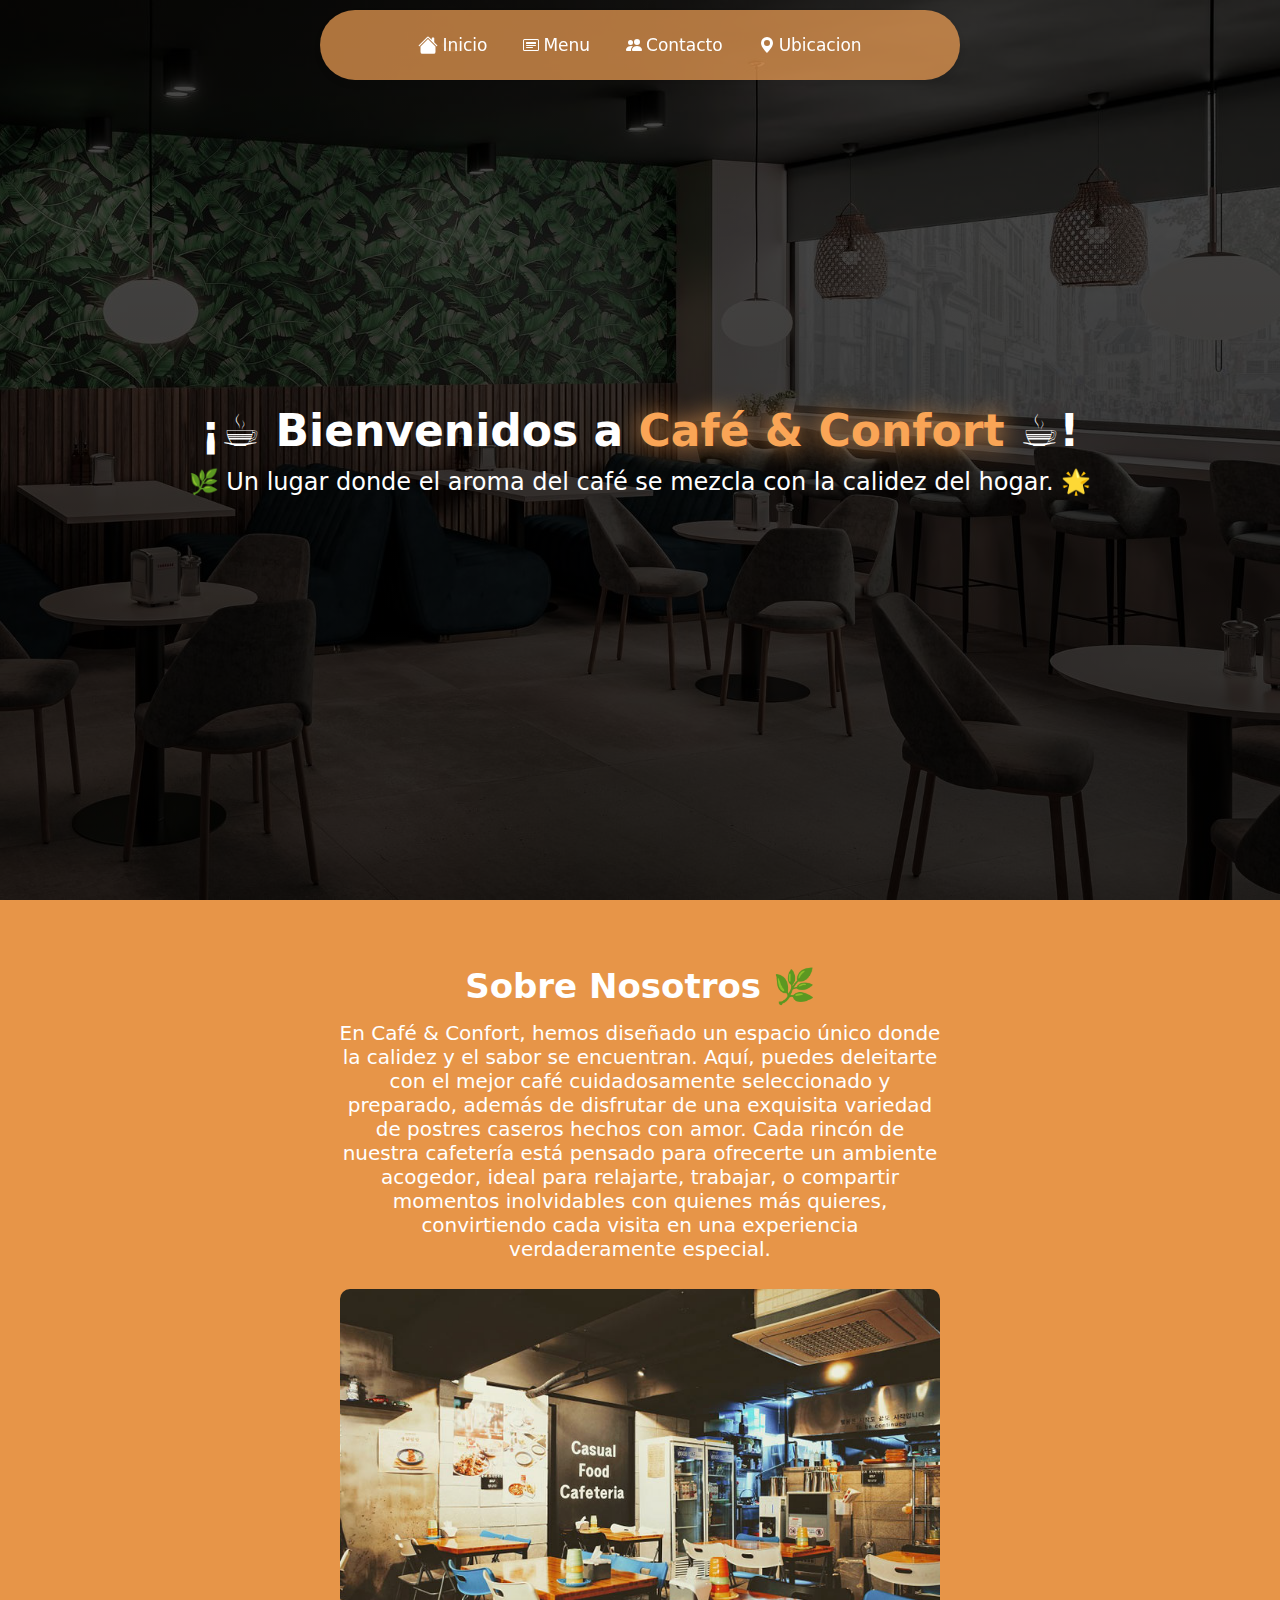
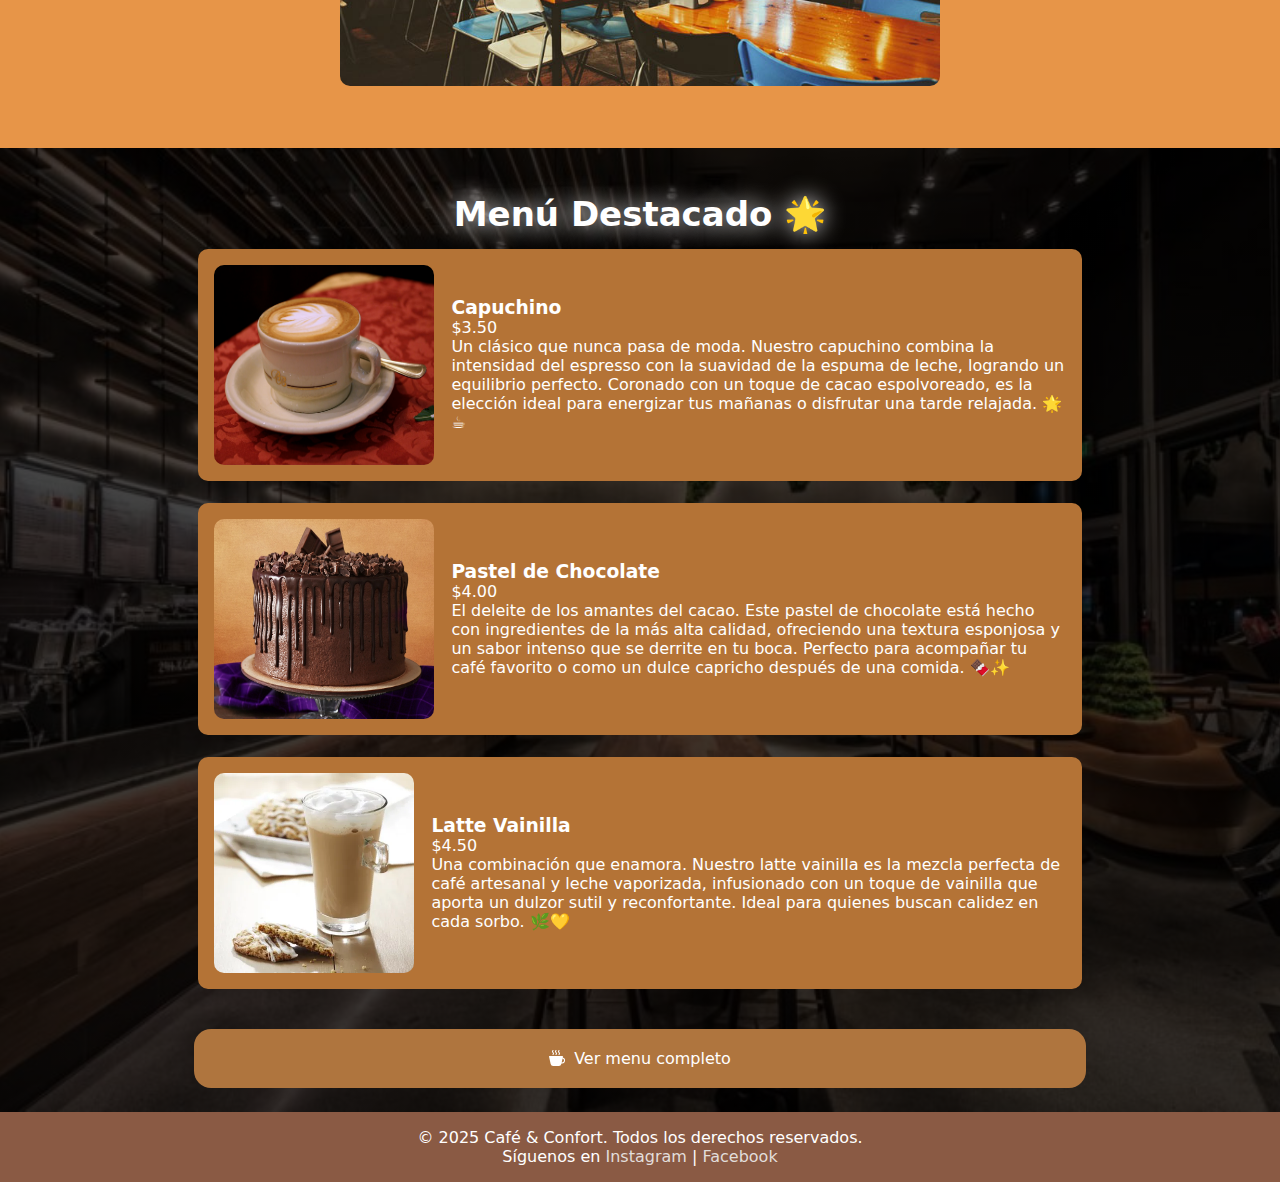
<file: index.html>
<!DOCTYPE html>
<html lang="es">
<head>
    <meta charset="UTF-8">
    <meta name="viewport" content="width=device-width, initial-scale=1.0">
    <title>Café & confort</title>
    <link rel="stylesheet" href="./css/main.css">
</head>
<body>
    <div class="navbar">
        <ul>
        <li><a href="index.html">
                <svg xmlns="http://www.w3.org/2000/svg" width="20" height="20" fill="currentColor" class="bi bi-house-fill" viewBox="0 0 16 16"> <path d="M8.707 1.5a1 1 0 0 0-1.414 0L.646 8.146a.5.5 0 0 0 .708.708L8 2.207l6.646 6.647a.5.5 0 0 0 .708-.708L13 5.793V2.5a.5.5 0 0 0-.5-.5h-1a.5.5 0 0 0-.5.5v1.293z"/> <path d="m8 3.293 6 6V13.5a1.5 1.5 0 0 1-1.5 1.5h-9A1.5 1.5 0 0 1 2 13.5V9.293z"/> </svg>
                Inicio</a></li>
            <li><a href="menu.html">
                <svg xmlns="http://www.w3.org/2000/svg" width="16" height="16" fill="currentColor" class="bi bi-card-heading" viewBox="0 0 16 16"> <path d="M14.5 3a.5.5 0 0 1 .5.5v9a.5.5 0 0 1-.5.5h-13a.5.5 0 0 1-.5-.5v-9a.5.5 0 0 1 .5-.5zm-13-1A1.5 1.5 0 0 0 0 3.5v9A1.5 1.5 0 0 0 1.5 14h13a1.5 1.5 0 0 0 1.5-1.5v-9A1.5 1.5 0 0 0 14.5 2z"/> <path d="M3 8.5a.5.5 0 0 1 .5-.5h9a.5.5 0 0 1 0 1h-9a.5.5 0 0 1-.5-.5m0 2a.5.5 0 0 1 .5-.5h6a.5.5 0 0 1 0 1h-6a.5.5 0 0 1-.5-.5m0-5a.5.5 0 0 1 .5-.5h9a.5.5 0 0 1 .5.5v1a.5.5 0 0 1-.5.5h-9a.5.5 0 0 1-.5-.5z"/> </svg>
                Menu</a></li>
            <li><a href="contacto.html">
                <svg xmlns="http://www.w3.org/2000/svg" width="16" height="16" fill="currentColor" class="bi bi-people-fill" viewBox="0 0 16 16"> <path d="M7 14s-1 0-1-1 1-4 5-4 5 3 5 4-1 1-1 1zm4-6a3 3 0 1 0 0-6 3 3 0 0 0 0 6m-5.784 6A2.24 2.24 0 0 1 5 13c0-1.355.68-2.75 1.936-3.72A6.3 6.3 0 0 0 5 9c-4 0-5 3-5 4s1 1 1 1zM4.5 8a2.5 2.5 0 1 0 0-5 2.5 2.5 0 0 0 0 5"/> </svg>
                Contacto</a></li>
            <li><a href="ubicacion.html">
                <svg xmlns="http://www.w3.org/2000/svg" width="16" height="16" fill="currentColor" class="bi bi-geo-alt-fill" viewBox="0 0 16 16"> <path d="M8 16s6-5.686 6-10A6 6 0 0 0 2 6c0 4.314 6 10 6 10m0-7a3 3 0 1 1 0-6 3 3 0 0 1 0 6"/> </svg>
                Ubicacion</a></li>
        </ul>
    </div>
    <div class="contenedor">
        <div class="Inicio">
            <h1>¡☕ Bienvenidos a <span class="titulo">Café & Confort</span> ☕!</h1>
            <p>🌿 Un lugar donde el aroma del café se mezcla con la calidez del hogar. 🌟</p>
        </div>
        <section id="about" class="about">
            <h2>Sobre Nosotros 🌿</h2>
            <p>En Café & Confort, hemos diseñado un espacio único donde la calidez y el sabor se encuentran. Aquí, puedes deleitarte con el mejor café cuidadosamente seleccionado y preparado, además de disfrutar de una exquisita variedad de postres caseros hechos con amor. Cada rincón de nuestra cafetería está pensado para ofrecerte un ambiente acogedor, ideal para relajarte, trabajar, o compartir momentos inolvidables con quienes más quieres, convirtiendo cada visita en una experiencia verdaderamente especial.</p>
            <img src="/img/fondo3.jpeg" alt="Interior de la cafetería">
        </section>
    
        <section id="menu" class="menu">
            <h2>Menú Destacado 🌟</h2>
            <div class="menu-items">
                <div class="menu-item">
                    <img src="/img/menu/capu.jpg" alt="Café">
                        <span>
                            <h3>Capuchino</h3>
                            <p>$3.50</p>
                            <p>Un clásico que nunca pasa de moda. Nuestro capuchino combina la intensidad del espresso con la suavidad de la espuma de leche, logrando un equilibrio perfecto. Coronado con un toque de cacao espolvoreado, es la elección ideal para energizar tus mañanas o disfrutar una tarde relajada. 🌟☕</p>
                            
                        </span>
                </div>
                <div class="menu-item">
                    <img src="/img/menu/pastel1.jpg" alt="Pastel">
                    <span>
                        <h3>Pastel de Chocolate</h3>
                        <p>$4.00</p>
                        <p>El deleite de los amantes del cacao. Este pastel de chocolate está hecho con ingredientes de la más alta calidad, ofreciendo una textura esponjosa y un sabor intenso que se derrite en tu boca. Perfecto para acompañar tu café favorito o como un dulce capricho después de una comida. 🍫✨</p>
                        
                    </span>
                </div>
                <div class="menu-item">
                    <img src="/img/menu/late.webp" alt="Latte">
                    <span>
                        <h3>Latte Vainilla</h3>
                        <p>$4.50</p>
                        <p>                        Una combinación que enamora. Nuestro latte vainilla es la mezcla perfecta de café artesanal y leche vaporizada, infusionado con un toque de vainilla que aporta un dulzor sutil y reconfortante. Ideal para quienes buscan calidez en cada sorbo. 🌿💛
                        </p>
                    </span>
                </div>
            </div>
            <a href="/page/menu.html">
                <svg xmlns="http://www.w3.org/2000/svg" width="16" height="16" fill="currentColor" class="bi bi-cup-hot-fill" viewBox="0 0 16 16"> <path fill-rule="evenodd" d="M.5 6a.5.5 0 0 0-.488.608l1.652 7.434A2.5 2.5 0 0 0 4.104 16h5.792a2.5 2.5 0 0 0 2.44-1.958l.131-.59a3 3 0 0 0 1.3-5.854l.221-.99A.5.5 0 0 0 13.5 6zM13 12.5a2 2 0 0 1-.316-.025l.867-3.898A2.001 2.001 0 0 1 13 12.5"/> <path d="m4.4.8-.003.004-.014.019a4 4 0 0 0-.204.31 2 2 0 0 0-.141.267c-.026.06-.034.092-.037.103v.004a.6.6 0 0 0 .091.248c.075.133.178.272.308.445l.01.012c.118.158.26.347.37.543.112.2.22.455.22.745 0 .188-.065.368-.119.494a3 3 0 0 1-.202.388 5 5 0 0 1-.253.382l-.018.025-.005.008-.002.002A.5.5 0 0 1 3.6 4.2l.003-.004.014-.019a4 4 0 0 0 .204-.31 2 2 0 0 0 .141-.267c.026-.06.034-.092.037-.103a.6.6 0 0 0-.09-.252A4 4 0 0 0 3.6 2.8l-.01-.012a5 5 0 0 1-.37-.543A1.53 1.53 0 0 1 3 1.5c0-.188.065-.368.119-.494.059-.138.134-.274.202-.388a6 6 0 0 1 .253-.382l.025-.035A.5.5 0 0 1 4.4.8m3 0-.003.004-.014.019a4 4 0 0 0-.204.31 2 2 0 0 0-.141.267c-.026.06-.034.092-.037.103v.004a.6.6 0 0 0 .091.248c.075.133.178.272.308.445l.01.012c.118.158.26.347.37.543.112.2.22.455.22.745 0 .188-.065.368-.119.494a3 3 0 0 1-.202.388 5 5 0 0 1-.253.382l-.018.025-.005.008-.002.002A.5.5 0 0 1 6.6 4.2l.003-.004.014-.019a4 4 0 0 0 .204-.31 2 2 0 0 0 .141-.267c.026-.06.034-.092.037-.103a.6.6 0 0 0-.09-.252A4 4 0 0 0 6.6 2.8l-.01-.012a5 5 0 0 1-.37-.543A1.53 1.53 0 0 1 6 1.5c0-.188.065-.368.119-.494.059-.138.134-.274.202-.388a6 6 0 0 1 .253-.382l.025-.035A.5.5 0 0 1 7.4.8m3 0-.003.004-.014.019a4 4 0 0 0-.204.31 2 2 0 0 0-.141.267c-.026.06-.034.092-.037.103v.004a.6.6 0 0 0 .091.248c.075.133.178.272.308.445l.01.012c.118.158.26.347.37.543.112.2.22.455.22.745 0 .188-.065.368-.119.494a3 3 0 0 1-.202.388 5 5 0 0 1-.252.382l-.019.025-.005.008-.002.002A.5.5 0 0 1 9.6 4.2l.003-.004.014-.019a4 4 0 0 0 .204-.31 2 2 0 0 0 .141-.267c.026-.06.034-.092.037-.103a.6.6 0 0 0-.09-.252A4 4 0 0 0 9.6 2.8l-.01-.012a5 5 0 0 1-.37-.543A1.53 1.53 0 0 1 9 1.5c0-.188.065-.368.119-.494.059-.138.134-.274.202-.388a6 6 0 0 1 .253-.382l.025-.035A.5.5 0 0 1 10.4.8"/> </svg>
                Ver menu completo</a>
        </section>

    </div>
        
    <footer class="footer">
        <p>&copy; 2025 Café & Confort. Todos los derechos reservados.</p>
        <p>Síguenos en <a href="#">Instagram</a> | <a href="#">Facebook</a></p>
    </footer>
</body>
</html>
</file>
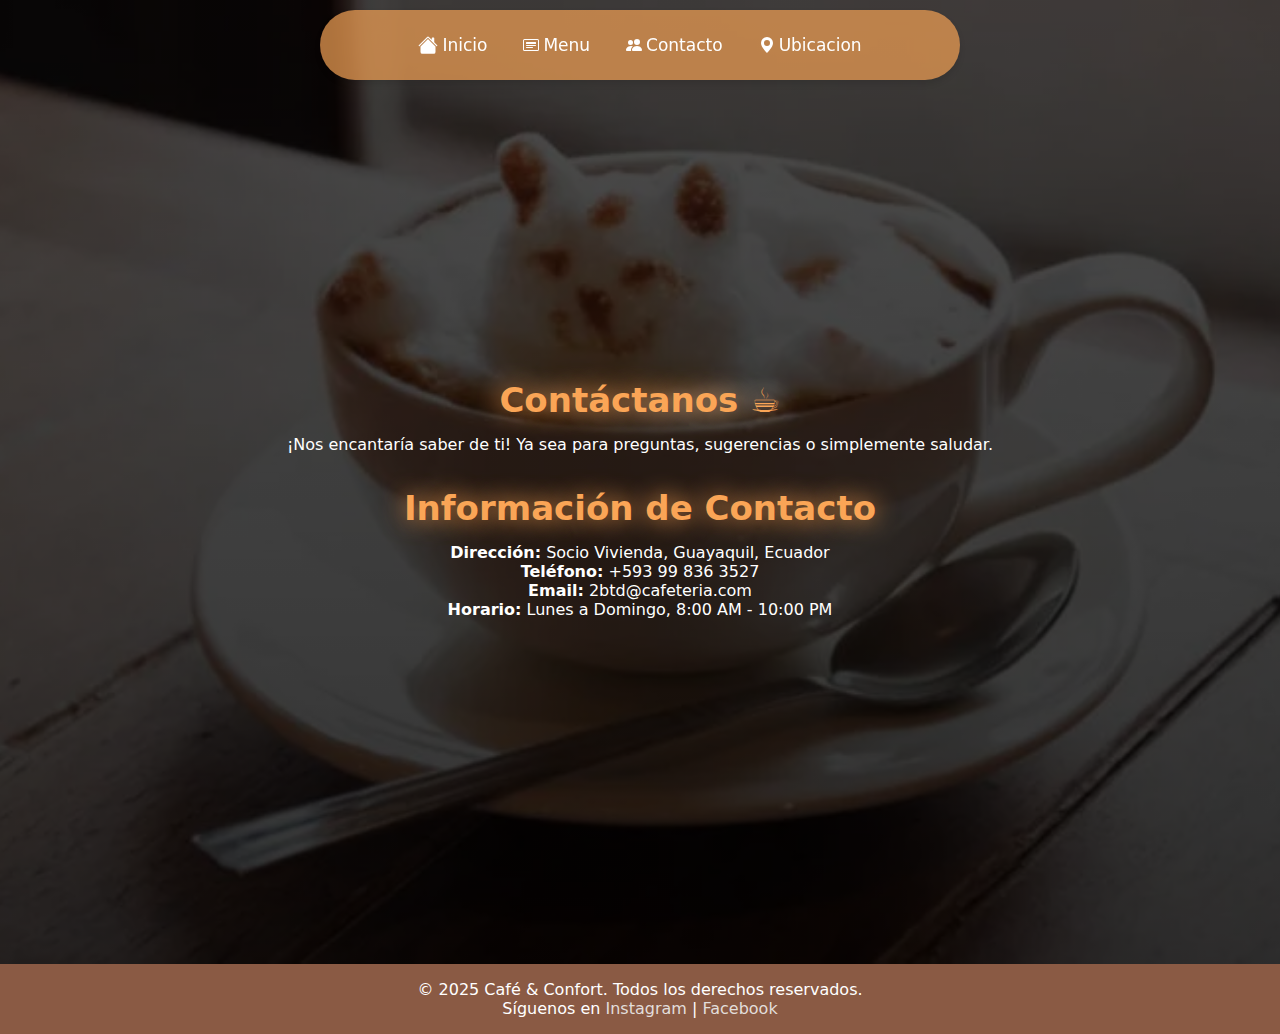
<file: contacto.html>
<!DOCTYPE html>
<html lang="es">
<head>
    <meta charset="UTF-8">
    <meta name="viewport" content="width=device-width, initial-scale=1.0">
    <title>Café & confort</title>
    <link rel="stylesheet" href="css/main.css">
</head>
<body>
    <div class="navbar">
        <ul>
        <li><a href="index.html">
                <svg xmlns="http://www.w3.org/2000/svg" width="20" height="20" fill="currentColor" class="bi bi-house-fill" viewBox="0 0 16 16"> <path d="M8.707 1.5a1 1 0 0 0-1.414 0L.646 8.146a.5.5 0 0 0 .708.708L8 2.207l6.646 6.647a.5.5 0 0 0 .708-.708L13 5.793V2.5a.5.5 0 0 0-.5-.5h-1a.5.5 0 0 0-.5.5v1.293z"/> <path d="m8 3.293 6 6V13.5a1.5 1.5 0 0 1-1.5 1.5h-9A1.5 1.5 0 0 1 2 13.5V9.293z"/> </svg>
                Inicio</a></li>
            <li><a href="menu.html">
                <svg xmlns="http://www.w3.org/2000/svg" width="16" height="16" fill="currentColor" class="bi bi-card-heading" viewBox="0 0 16 16"> <path d="M14.5 3a.5.5 0 0 1 .5.5v9a.5.5 0 0 1-.5.5h-13a.5.5 0 0 1-.5-.5v-9a.5.5 0 0 1 .5-.5zm-13-1A1.5 1.5 0 0 0 0 3.5v9A1.5 1.5 0 0 0 1.5 14h13a1.5 1.5 0 0 0 1.5-1.5v-9A1.5 1.5 0 0 0 14.5 2z"/> <path d="M3 8.5a.5.5 0 0 1 .5-.5h9a.5.5 0 0 1 0 1h-9a.5.5 0 0 1-.5-.5m0 2a.5.5 0 0 1 .5-.5h6a.5.5 0 0 1 0 1h-6a.5.5 0 0 1-.5-.5m0-5a.5.5 0 0 1 .5-.5h9a.5.5 0 0 1 .5.5v1a.5.5 0 0 1-.5.5h-9a.5.5 0 0 1-.5-.5z"/> </svg>
                Menu</a></li>
            <li><a href="contacto.html">
                <svg xmlns="http://www.w3.org/2000/svg" width="16" height="16" fill="currentColor" class="bi bi-people-fill" viewBox="0 0 16 16"> <path d="M7 14s-1 0-1-1 1-4 5-4 5 3 5 4-1 1-1 1zm4-6a3 3 0 1 0 0-6 3 3 0 0 0 0 6m-5.784 6A2.24 2.24 0 0 1 5 13c0-1.355.68-2.75 1.936-3.72A6.3 6.3 0 0 0 5 9c-4 0-5 3-5 4s1 1 1 1zM4.5 8a2.5 2.5 0 1 0 0-5 2.5 2.5 0 0 0 0 5"/> </svg>
                Contacto</a></li>
            <li><a href="ubicacion.html">
                <svg xmlns="http://www.w3.org/2000/svg" width="16" height="16" fill="currentColor" class="bi bi-geo-alt-fill" viewBox="0 0 16 16"> <path d="M8 16s6-5.686 6-10A6 6 0 0 0 2 6c0 4.314 6 10 6 10m0-7a3 3 0 1 1 0-6 3 3 0 0 1 0 6"/> </svg>
                Ubicacion</a></li>
        </ul>
    </div>

    <div class="contenedor">
        <section id="menu" class="menu menu5">
            <h2>Contáctanos ☕</h2>
            <p>¡Nos encantaría saber de ti! Ya sea para preguntas, sugerencias o simplemente saludar.</p>
            <h2>Información de Contacto</h2>
            <p><strong>Dirección:</strong> Socio Vivienda, Guayaquil, Ecuador</p>
            <p><strong>Teléfono:</strong> +593 99 836 3527</p>
            <p><strong>Email:</strong> 2btd@cafeteria.com</p>
            <p><strong>Horario:</strong> Lunes a Domingo, 8:00 AM - 10:00 PM</p>
        </section>

    </div>
    <footer class="footer">
        <p>&copy; 2025 Café & Confort. Todos los derechos reservados.</p>
        <p>Síguenos en <a href="#">Instagram</a> | <a href="#">Facebook</a></p>
    </footer>
</body>
</html>
</file>
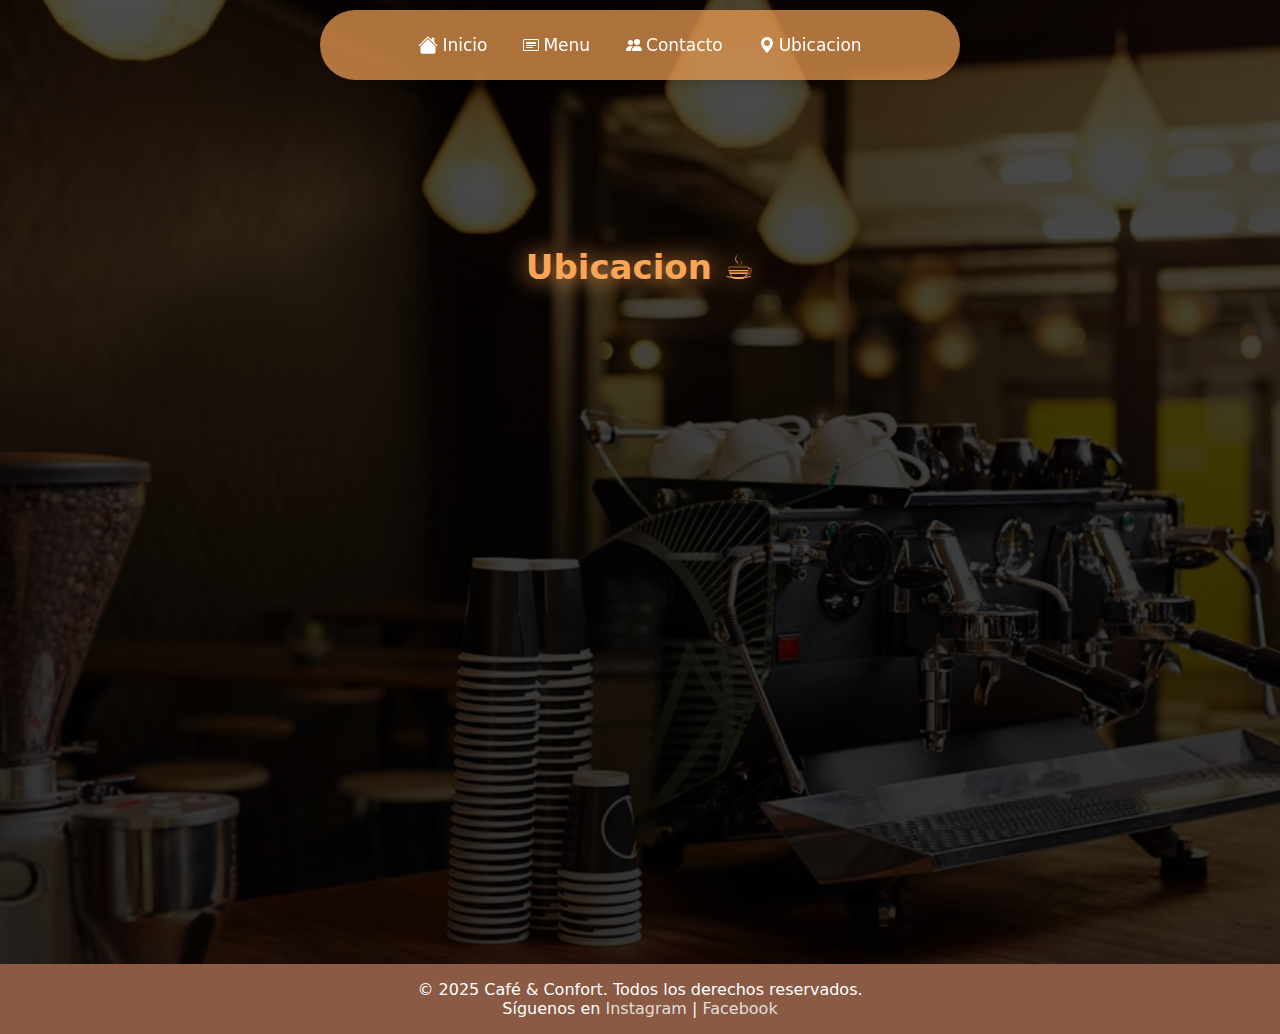
<file: ubicacion.html>
<!DOCTYPE html>
<html lang="es">
<head>
    <meta charset="UTF-8">
    <meta name="viewport" content="width=device-width, initial-scale=1.0">
    <title>Café & confort</title>
    <link rel="stylesheet" href="./css/main.css">
</head>
<body>
    <div class="navbar">
        <ul>
        <li><a href="index.html">
                <svg xmlns="http://www.w3.org/2000/svg" width="20" height="20" fill="currentColor" class="bi bi-house-fill" viewBox="0 0 16 16"> <path d="M8.707 1.5a1 1 0 0 0-1.414 0L.646 8.146a.5.5 0 0 0 .708.708L8 2.207l6.646 6.647a.5.5 0 0 0 .708-.708L13 5.793V2.5a.5.5 0 0 0-.5-.5h-1a.5.5 0 0 0-.5.5v1.293z"/> <path d="m8 3.293 6 6V13.5a1.5 1.5 0 0 1-1.5 1.5h-9A1.5 1.5 0 0 1 2 13.5V9.293z"/> </svg>
                Inicio</a></li>
            <li><a href="menu.html">
                <svg xmlns="http://www.w3.org/2000/svg" width="16" height="16" fill="currentColor" class="bi bi-card-heading" viewBox="0 0 16 16"> <path d="M14.5 3a.5.5 0 0 1 .5.5v9a.5.5 0 0 1-.5.5h-13a.5.5 0 0 1-.5-.5v-9a.5.5 0 0 1 .5-.5zm-13-1A1.5 1.5 0 0 0 0 3.5v9A1.5 1.5 0 0 0 1.5 14h13a1.5 1.5 0 0 0 1.5-1.5v-9A1.5 1.5 0 0 0 14.5 2z"/> <path d="M3 8.5a.5.5 0 0 1 .5-.5h9a.5.5 0 0 1 0 1h-9a.5.5 0 0 1-.5-.5m0 2a.5.5 0 0 1 .5-.5h6a.5.5 0 0 1 0 1h-6a.5.5 0 0 1-.5-.5m0-5a.5.5 0 0 1 .5-.5h9a.5.5 0 0 1 .5.5v1a.5.5 0 0 1-.5.5h-9a.5.5 0 0 1-.5-.5z"/> </svg>
                Menu</a></li>
            <li><a href="contacto.html">
                <svg xmlns="http://www.w3.org/2000/svg" width="16" height="16" fill="currentColor" class="bi bi-people-fill" viewBox="0 0 16 16"> <path d="M7 14s-1 0-1-1 1-4 5-4 5 3 5 4-1 1-1 1zm4-6a3 3 0 1 0 0-6 3 3 0 0 0 0 6m-5.784 6A2.24 2.24 0 0 1 5 13c0-1.355.68-2.75 1.936-3.72A6.3 6.3 0 0 0 5 9c-4 0-5 3-5 4s1 1 1 1zM4.5 8a2.5 2.5 0 1 0 0-5 2.5 2.5 0 0 0 0 5"/> </svg>
                Contacto</a></li>
            <li><a href="ubicacion.html">
                <svg xmlns="http://www.w3.org/2000/svg" width="16" height="16" fill="currentColor" class="bi bi-geo-alt-fill" viewBox="0 0 16 16"> <path d="M8 16s6-5.686 6-10A6 6 0 0 0 2 6c0 4.314 6 10 6 10m0-7a3 3 0 1 1 0-6 3 3 0 0 1 0 6"/> </svg>
                Ubicacion</a></li>
        </ul>
    </div>

    <div class="contenedor">
        <section id="menu" class="menu menu5 menu6">
            <h2>Ubicacion ☕</h2>
            <iframe src="https://www.google.com/maps/embed?pb=!1m18!1m12!1m3!1d996.7622047143266!2d-79.9640168!3d-2.1349465!2m3!1f0!2f0!3f0!3m2!1i1024!2i768!4f13.1!3m3!1m2!1s0x902d731e21412789%3A0x9815c66e783f54ce!2sUNIDAD%20EDUCATIVA%20REPLICA%20VICENTE%20ROCAFUERTE!5e0!3m2!1ses!2sec!4v1738112845316!5m2!1ses!2sec" width="600" height="450" style="border:0;" allowfullscreen="" loading="lazy" referrerpolicy="no-referrer-when-downgrade"></iframe>
        </section>

    </div>
    <footer class="footer">
        <p>&copy; 2025 Café & Confort. Todos los derechos reservados.</p>
        <p>Síguenos en <a href="#">Instagram</a> | <a href="#">Facebook</a></p>
    </footer>
</body>
</html>
</file>
<file: css/main.css>
* {
    padding: 0;
    margin: 0;
}

body {
    background-color: #e79548;
    color: #ffff;
    /* font-family: 'Courier New', Courier, monospace;*/
    font-family: system-ui, -apple-system, BlinkMacSystemFont, 'Segoe UI', Roboto, Oxygen, Ubuntu, Cantarell, 'Open Sans', 'Helvetica Neue', sans-serif;
}

.navbar {
    position: fixed;
    background-color: #f09f53b7;
    width: 50%;
    top: 10px;
    left: 50%;
    transform: translateX(-50%);
    height: 70px;
    border-radius: 120px;
    z-index: 123;
    margin: 0;
    /* Elimina márgenes adicionales */
    padding: 0;
    /* Elimina relleno adicional */
    box-shadow: 0 4px 6px rgba(0, 0, 0, 0.1);
    /* Agrega sombra para mayor contraste */
}

.navbar ul {
    display: flex;
    width: 100%;
    align-items: center;
    justify-content: center;
    list-style: none;
    height: 100%;
    gap: 12px;
}

.navbar ul li a {
    color: #fff;
    text-decoration: none;
    padding: 12px;
    font-size: 17px;
    font-weight: 400;
    transition: background-color 0.2s;
    border-radius: 120px;
    display: flex;
    align-items: center;
    gap: 4px;
}

.navbar ul li a:hover {
    background-color: #ffffff70;

}

.contenedor {}

.Inicio {
    height: 100dvh;
    background-size: cover;

    background-position: center;
    display: flex;
    align-items: center;
    justify-content: center;
    text-align: center;
    flex-direction: column;
    background:
        linear-gradient(to bottom, rgba(0, 0, 0, 0.7), rgba(0, 0, 0, 0.8)),
        url('../img/fondo2.jpg') no-repeat center center/cover;
}

.Inicio h1 {
    margin-bottom: 12px;
    font-size: 44px;
}

.Inicio p {
    font-size: 24px;
}

.Inicio .titulo {
    color: #faa556;
    text-shadow: 0px 0px 25px #faa556;
}


.about {
    padding: 2rem;
    text-align: center;
    display: flex;
    align-items: center;
    flex-direction: column;
}

.about img {
    width: 100%;
    max-width: 600px;
    margin: 1rem 0;
    border-radius: 10px;
    margin-bottom: 30px;
}

.about h2 {
    margin-top: 34px;
    margin-bottom: 15px;
    font-size: 34px;
}

.about p {
    margin-bottom: 12px;
    font-size: 20px;

    width: 50%;
}

.menu {
    background-color: #AF753E;
    display: flex;
    align-items: center;
    flex-direction: column;
    height: 100dvh;
    background:
        linear-gradient(to bottom, rgba(0, 0, 0, 0.7), rgba(0, 0, 0, 0.8)),
        url('../img/fondo4.jpg') no-repeat center center/cover;
    padding: 2rem;
    text-align: center;
    justify-content: center;
}

.menu a{
    background-color: #AF753E;
    color: #ffff;
    text-decoration: none;
    width: 70%;
    padding: 20px;
    border-radius: 17px;
    margin: 12px;
    margin-top: 40px;
    display: flex;
    align-items: center;
    justify-content: center;
    gap: 9px;
}
.menu a:hover{
    background-color: #cc8c50;
}
.menu h2 {
    margin-top: 34px;
    margin-bottom: 15px;
    font-size: 34px;
    color: #ffff;
    text-shadow: 0px 0px 25px #ffff;
}

.menu-items {
    display: flex;
    flex-direction: column;
    width: 100%;
    align-items: center;
    gap: 22px;
}

.menu-item {
    background-color: #b47336;
    display: flex;
    width: 70%;
    border-radius: 10px;
    padding: 1rem;
    text-align: center;
}

.menu-item span {
    display: flex;
    flex-direction: column;
    align-items: flex-start;
    justify-content: center;
    margin-left: 17px;
}

.menu-item span p{
    text-align: start;
}
.menu-item img {
    width: 220px;
    height: 200px;
    border-radius: 10px;
}

.footer {
    background-color: #8a5a44;
    color: white;
    padding: 1rem;
    text-align: center;
}

.footer a {
    color: #e2dedb;
    text-decoration: none;
}


.menu2{
    height: auto;
}

.menu2 h2{
    margin-top: 100px;
}
.menu5{
    background:
        linear-gradient(to bottom, rgba(0, 0, 0, 0.7), rgba(0, 0, 0, 0.8)),
        url('../img/fondo5.webp') no-repeat center center/cover;
}

.menu5 h2{
    color: #faa556;
    text-shadow: 0px 0px 25px #faa556;
}

.menu6{
    background:
        linear-gradient(to bottom, rgba(0, 0, 0, 0.7), rgba(0, 0, 0, 0.8)),
        url('../img/fondo6.webp') no-repeat center center/cover;
}

@media (max-width: 768px) {
    .navbar {
        width: 90%;

        padding: 10px;

    }

    .menu-items {
        flex-direction: column;
    }

    .navbar ul {
        gap: 5px;
    }

    .navbar ul li a {
        padding: 5px;
    }

    .about p {
        width: 100%;
    }
}
</file>
